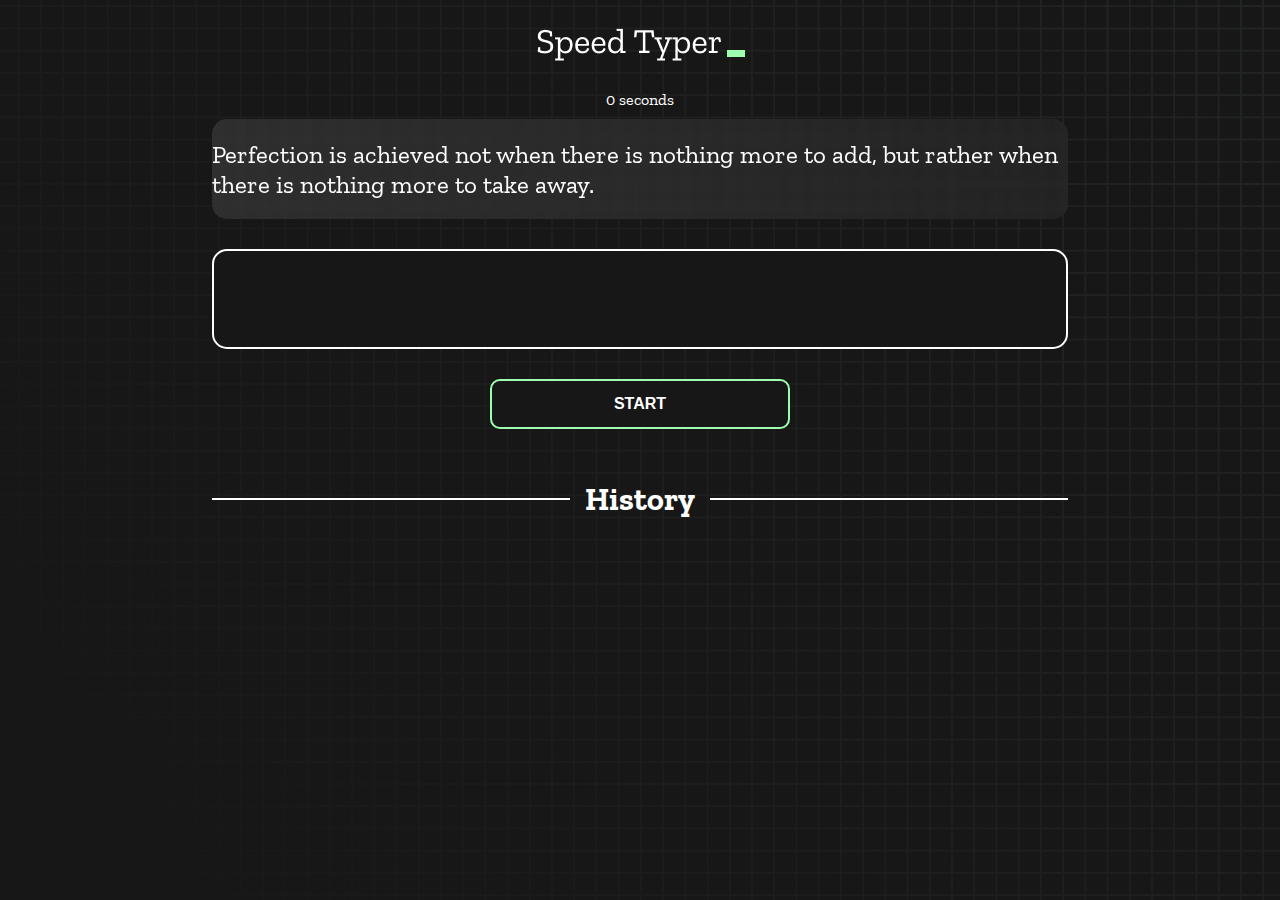
<file: index.html>
<!DOCTYPE html>
<html lang="en">
  <head>
    <meta charset="UTF-8" />
    <meta http-equiv="X-UA-Compatible" content="IE=edge" />
    <meta name="viewport" content="width=device-width, initial-scale=1.0" />
    <title>Types Speed Monster</title>
    <link rel="stylesheet" href="styles.css" />
    <link rel="preconnect" href="https://fonts.googleapis.com" />
    <link rel="preconnect" href="https://fonts.gstatic.com" crossorigin />
    <link
      href="https://fonts.googleapis.com/css2?family=Zilla+Slab:wght@300;400;500&display=swap"
      rel="stylesheet"
    />
    <link rel="shortcut icon" href="./logo.png" type="image/x-icon">
  </head>
  <body>
    <h1 class="title"><img src="./logo.png" /></h1>
  
    <div id="show-time">0 seconds</div>
    
    <div class="box-container">
      <div id="question"></div>

      <div id="display" class="inactive"></div>

      <div class="buttons">
        <button id="start">START</button>
      </div>

      <div class="divider-container">
        <div class="line"></div>
        <h1 class="title2">History</h1>
        <div class="line"></div>
      </div>
      <section style="overflow-y:scroll ; width: 100%;
      height: 350px;">
        <div id="histories" ></div>
      </section>
    </div>

    <div id="countdown"></div>
    <div id="modal-background" class="hidden"></div>
    <div id="result" class="hidden"></div>

    <script src="./history.js"></script>
    <script src="./script.js"></script>
  </body>
</html>
</file>
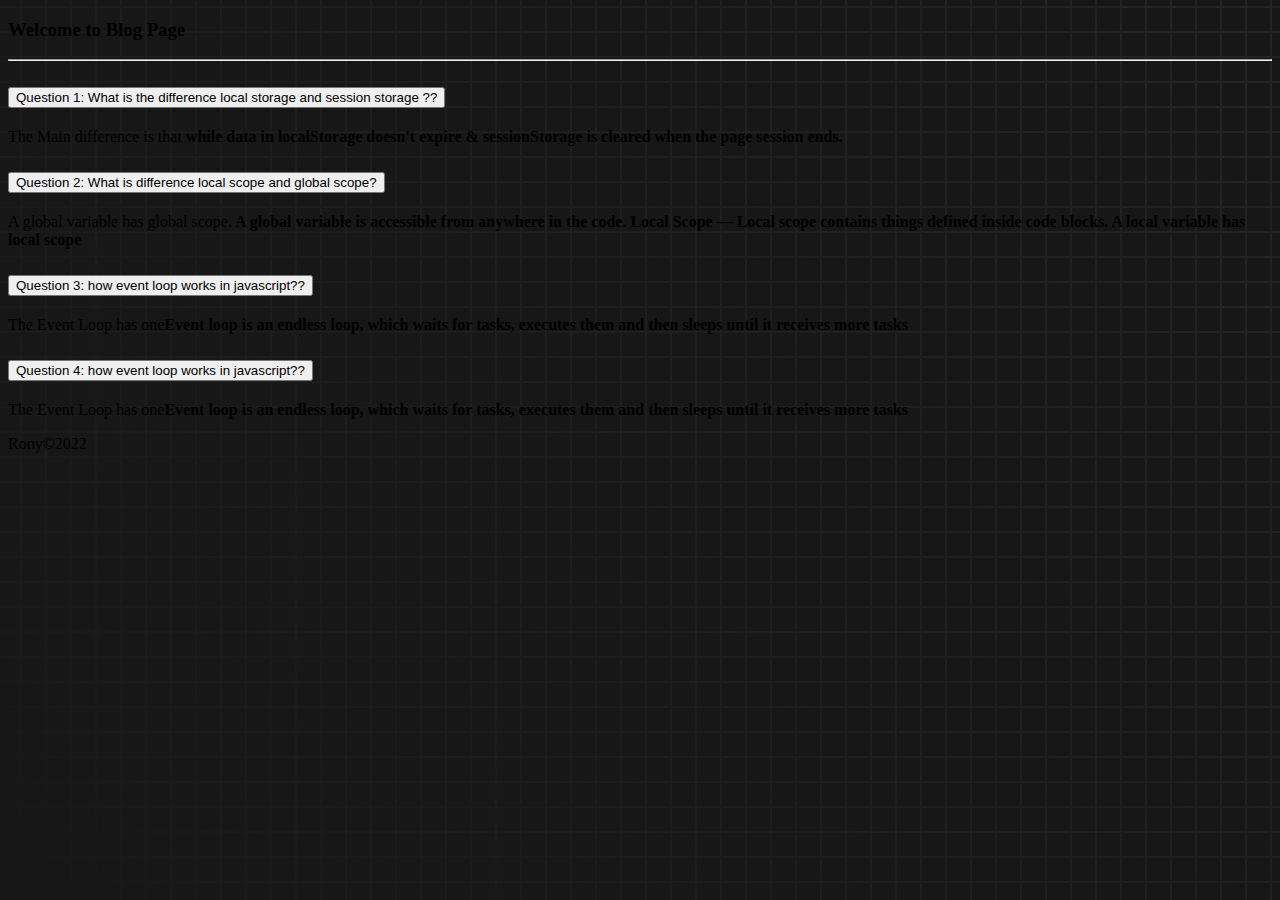
<file: blog.html>
<!DOCTYPE html>
<html lang="en">
<head>
    <meta charset="UTF-8">
    <meta http-equiv="X-UA-Compatible" content="IE=edge">
    <meta name="viewport" content="width=device-width, initial-scale=1.0">
    <title>blog</title>
    <!-- bootstarp cdn -->

    <link href="https://cdn.jsdelivr.net/npm/bootstrap@5.0.2/dist/css/bootstrap.min.css" rel="stylesheet" integrity="sha384-EVSTQN3/azprG1Anm3QDgpJLIm9Nao0Yz1ztcQTwFspd3yD65VohhpuuCOmLASjC" crossorigin="anonymous">

    <!-- custom-style -->
<style>
    body{
        background-image: url(./bg.png);
    }

</style>


</head>
<body>
    
<header>
    <section>
        <h3 class="text-center text-light fw-bold mt-5">Welcome to Blog Page </h3>
<hr class="container text-light p-1">
    </section>
</header>

<main class="container pt-5 ">
    <section class="accordion mt-5">
        <div class="accordion " id="accordionExample">
            <div class="accordion-item bg-dark text-light">
              <h2 class="accordion-header" id="headingOne">
                <button class="accordion-button" type="button" data-bs-toggle="collapse" data-bs-target="#collapseOne" aria-expanded="true" aria-controls="collapseOne">
                   Question 1: What is the difference local storage and session storage ??
                </button>
              </h2>
              <div id="collapseOne" class="accordion-collapse collapse show" aria-labelledby="headingOne" data-bs-parent="#accordionExample">
                <div class="accordion-body">
                    The Main difference is that <strong>while data in localStorage doesn't expire &  sessionStorage is cleared when the page session ends. </strong> 
                </div>
              </div>
            </div>
            <div class="accordion-item bg-dark text-light">
              <h2 class="accordion-header" id="headingTwo">
                <button class="accordion-button collapsed" type="button" data-bs-toggle="collapse" data-bs-target="#collapseTwo" aria-expanded="false" aria-controls="collapseTwo">
                    Question 2: What is difference  local scope and global scope?
                </button>
              </h2>
              <div id="collapseTwo" class="accordion-collapse collapse" aria-labelledby="headingTwo" data-bs-parent="#accordionExample">
                <div class="accordion-body">
                  A global variable has global scope.<strong> A global variable is accessible from anywhere in the code. Local Scope — Local scope contains things defined inside code blocks. A local variable has local scope</strong> 
                </div>
              </div>
            </div>
            <div class="accordion-item bg-dark text-light">
              <h2 class="accordion-header" id="headingThree">
                <button class="accordion-button collapsed" type="button" data-bs-toggle="collapse" data-bs-target="#collapseThree" aria-expanded="false" aria-controls="collapseThree">
                    Question 3: how event loop works in javascript??
                </button>
              </h2>
              <div id="collapseThree" class="accordion-collapse collapse" aria-labelledby="headingThree" data-bs-parent="#accordionExample">
                <div class="accordion-body">
                    The Event Loop has one<strong>Event loop is an endless loop, which waits for tasks, executes them and then sleeps until it receives more tasks</strong>
                </div>
              </div>
            </div>
      
            <div class="accordion-item bg-dark text-light">
              <h2 class="accordion-header" id="headingThree">
                <button class="accordion-button collapsed" type="button" data-bs-toggle="collapse" data-bs-target="#collapseThr" aria-expanded="false" aria-controls="collapseThr">
                    Question 4: how event loop works in javascript??
                </button>
              </h2>
              <div id="collapseThr" class="accordion-collapse collapse" aria-labelledby="headingThree" data-bs-parent="#accordionExample">
                <div class="accordion-body">
                    The Event Loop has one<strong>Event loop is an endless loop, which waits for tasks, executes them and then sleeps until it receives more tasks</strong>
                </div>
              </div>
            </div>
          </div>
    </section>
</main>

<footer>
    <p class="fixed-bottom text-center text-light fw-bold "> Rony&copy;2022 </p>
</footer>


<!-- script file bottstarp -->
<script src="https://cdn.jsdelivr.net/npm/bootstrap@5.2.1/dist/js/bootstrap.bundle.min.js" integrity="sha384-u1OknCvxWvY5kfmNBILK2hRnQC3Pr17a+RTT6rIHI7NnikvbZlHgTPOOmMi466C8" crossorigin="anonymous"></script>
  </body>
</body>
</html>
</file>
<file: styles.css>
* {
  padding: 0;
  margin: 0;
  box-sizing: border-box;
}

body {
  background-image: url("./bg.png");
  background-size: cover;
  background-position: left top;
  font-family: "Zilla Slab", serif;
}

.box-container {
  width: 70%;
  margin: 0 auto;
}

#question {
  height: 100px;
  display: flex;
  align-items: center;
  justify-content: center;
  color: white;
  font-size: 25px;
  border-radius: 15px;
  background: rgb(255, 255, 255);
  background: linear-gradient(
    92.49deg,
    rgba(255, 255, 255, 0.1) 0.18%,
    rgba(255, 255, 255, 0.05) 99.85%
  );
  backdrop-filter: blur(5px);
  margin-bottom: 30px;
}

#display {
  height: 100px;
  display: flex;
  flex-wrap: wrap;
  align-items: center;
  padding-left: 5rem;
  color: white;
  font-size: 32px;
  background-color: #171717;
  border: 2px solid #9dffad;
  border-radius: 15px;
}

#countdown {
  position: fixed;
  height: 100vh;
  width: 100vw;
  background-color: rgba(0, 0, 0, 0.8);
  top: 0;
  left: 0;
  display: flex;
  align-items: center;
  justify-content: center;
  font-size: 3rem;
  color: white;
  display: none;
}
#result {
  position: fixed;
  top: 50%; 
  left: 50%;
  transform: translate(-50%, -50%);
  height: 250px;
  width: 400px;
  background-color: #171717;
  border-radius: 15px;
  border: 2px solid #9dffad;
  color: white;
  text-align: center;
  padding: 2rem;
}
#show-time{
  text-align: center;
  color: white;
  margin: 10px 0;
}

.green {
  color: #9dffad;
}
.red {
  color: #eb6565;
}
.bold {
  font-weight: 700;
}
.inactive {
  border: 2px solid white !important;
}
.hidden {
  display: none;
}
.title {
  text-align: center;
  color: white;
  margin: 20px 0;
}

.divider-container {
  height: 80px;
  display: flex;
  justify-content: center;
  align-items: center;
  gap: 15px;
  margin: 0 auto;
}

.line {
  height: 2px;
  background: white;
  width: 100%;
}

.title2 {
  color: white;
  display: block;
}

.buttons {
  display: flex;
  justify-content: center;
  margin: 30px 0;
}
button {
  padding: 10px 20px;
  border: none;
  font-size: 16px;
  font-weight: bold;
  width: 300px;
  height: 50px;
  color: white;
  background-color: #171717;
  border-radius: 10px;
  border: 2px solid #9dffad;
  cursor: pointer;
}

#histories {
  display: flex;
  flex-wrap: wrap;
  justify-content: space-around;

}

.card {
  width: 100%;
  height: 100%;
  padding: 50px;
  display: flex;
  justify-content: space-between;
  align-items: center;
  padding: 20px 30px;
  color: white;
  border-radius: 15px;
  background: rgb(255, 255, 255);
  background: linear-gradient(
    92.49deg,
    rgba(255, 255, 255, 0.1) 0.18%,
    rgba(255, 255, 255, 0.05) 99.85%
  );
  backdrop-filter: blur(5px);
  margin-bottom: 30px;
}

#modal-background {
  background: rgb(255, 255, 255);
  background: linear-gradient(
    92.49deg,
    rgba(255, 255, 255, 0.1) 0.18%,
    rgba(255, 255, 255, 0.05) 99.85%
  );
  backdrop-filter: blur(5px);
  height: 100vh;
  width: 100%;
  position: fixed;
  top: 0;
}

@media only screen and (max-width: 700px) {
  .box-container {
    padding: 0 20px;
    width: 100%;
  }
  .card {
    flex-direction: column;
  }
}

@media only screen and (min-width: 768px) {
  .box-container {
    padding: 0 20px;
  
  }
 #histories{
  display: grid;
  grid-template-columns: repeat(3,1fr);
  gap: 10px;
 }
  .card {
   
  flex-direction: column !important;
 
   width: auto;
   height:auto;
   text-align: center;
  }
}
</file>
